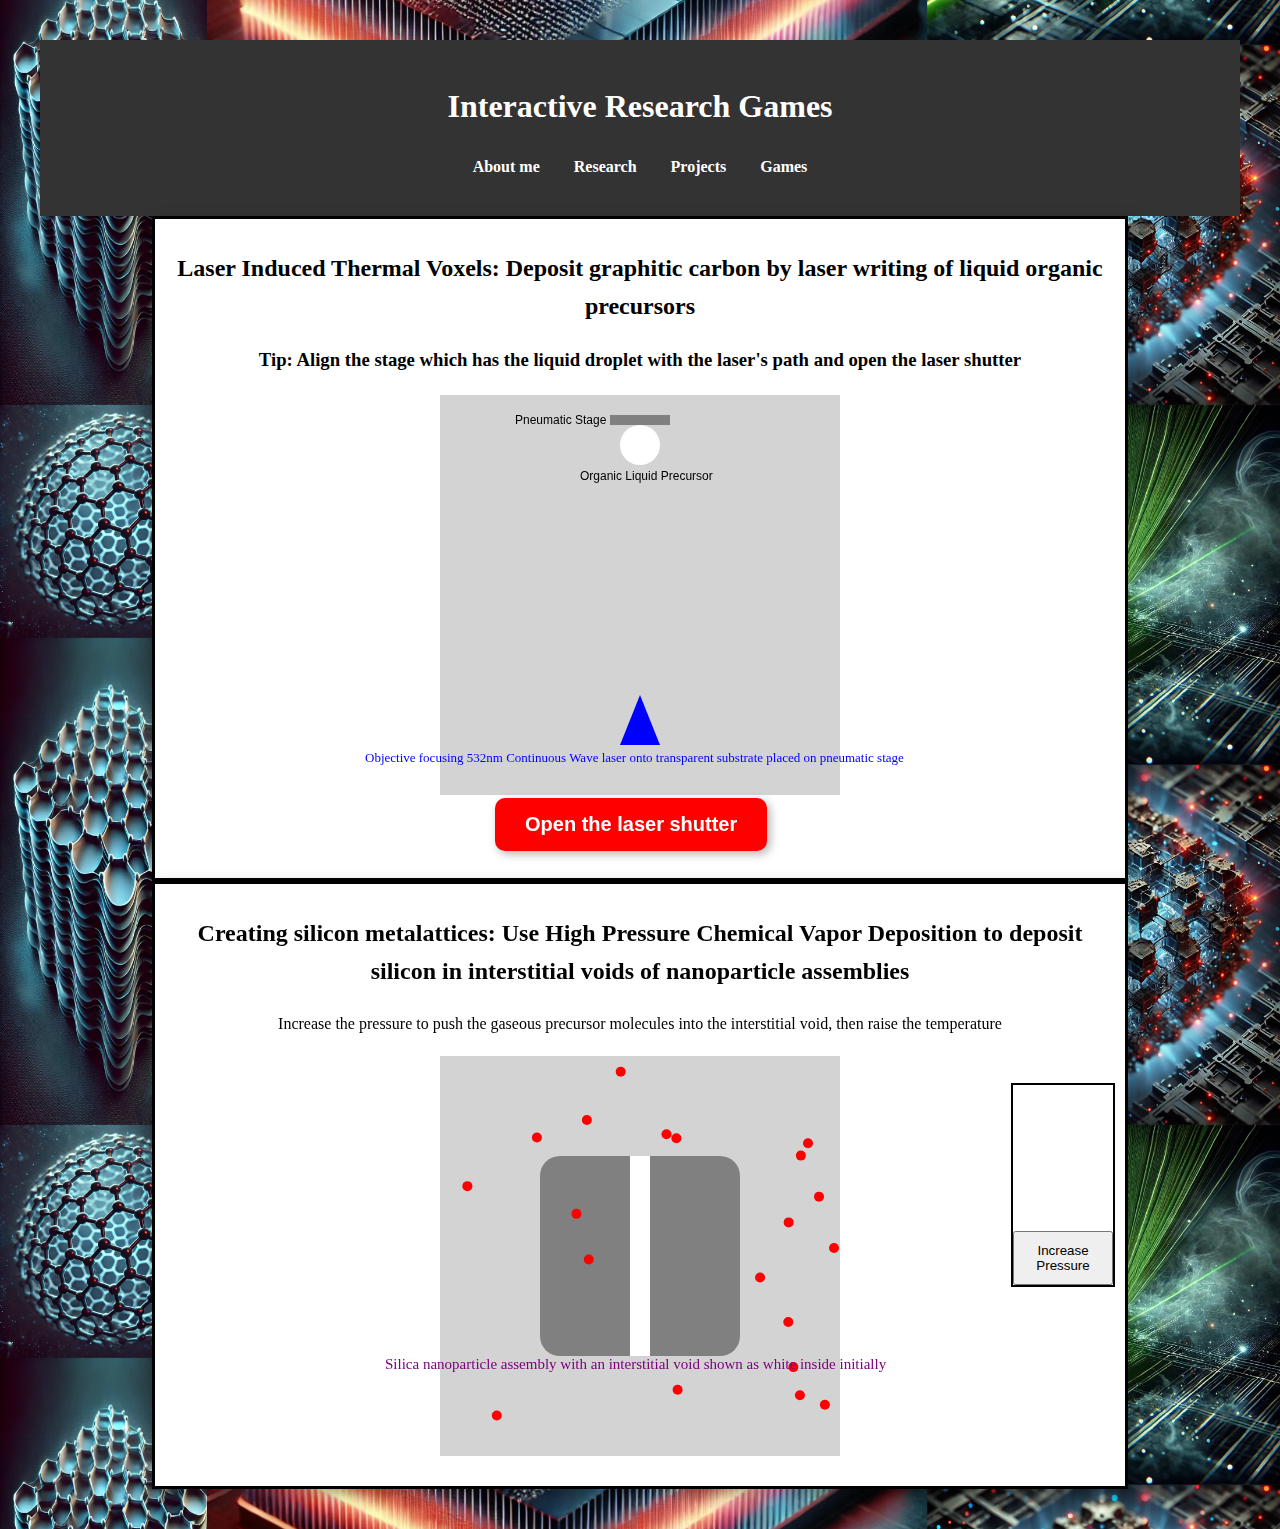
<file: game.html>
<!DOCTYPE html>
<html lang="en">
<head>
    <meta charset="UTF-8">
    <meta name="viewport" content="width=device-width, initial-scale=1.0">
    <title>Interactive Games</title>
    <style>
        body { text-align: center; font-family: Arial, sans-serif; }
        canvas { background: lightgray; display: block; margin: 20px auto; }
        #shutterButton { display: none; }
    </style>
<link rel="stylesheet" href="styles.css">
</head>
<body>
    <header>
		        <h1>Interactive Research Games</h1>
						<nav>
							<ul>
								<li>
									<a href="index.html">About me</a>
								</li>
								<li>
									<a href="research.html">Research</a>
								</li>
								<li>
									<a href="projects.html">Projects</a>
								</li>
<li>
									<a href="game.html">Games</a>
								</li>
							</ul>
						</nav>
    </header>

  <div class="game-container">
 <h2>Laser Induced Thermal Voxels: Deposit graphitic carbon by laser writing of liquid organic precursors</h2>
        <h3>Tip: Align the stage which has the liquid droplet with the laser's path and open the laser shutter</h3>
        <canvas id="game1" width="400" height="400"></canvas>
        <button id="shutterButton">Open the laser shutter</button>
		<div id="graphiticText">
   <span> Graphitic carbon deposited as black spot by solvothermal reaction</span>
</div>
<div id="laserhead">Objective focusing 532nm Continuous Wave laser onto transparent substrate placed on pneumatic stage</div>
    </div>

<div class="game-container">
    <h2>Creating silicon metalattices: Use High Pressure Chemical Vapor Deposition to deposit silicon in interstitial voids of nanoparticle assemblies</h2>
    <p>Increase the pressure to push the gaseous precursor molecules into the interstitial void, then raise the temperature</p>
	<div id="npassembly">Silica nanoparticle assembly with an interstitial void shown as white inside initially</div>
    <div id="pressureGauge">
        <div id="gaugeBar"></div>
        <button id="pressureButton">Increase Pressure</button>
    </div>
    <canvas id="game2" width="400" height="400"></canvas>
    <button id="temperatureButton" style="display: none;">Ramp up temperature</button>
<div id="hpcvdText">
   <p> High pressures reduce the mean free paths of gas molecules, allowing them to infiltrate the nanoscale interstitial voids.</p>
<p> Increasing the temperature to pyrolysis temperature of precursor allows the gas molecules to decompose and deposit silicon in the voids.</p>
</div>
</div>

    <script src="gamescript.js" defer></script>
</body>
</html>
</file>
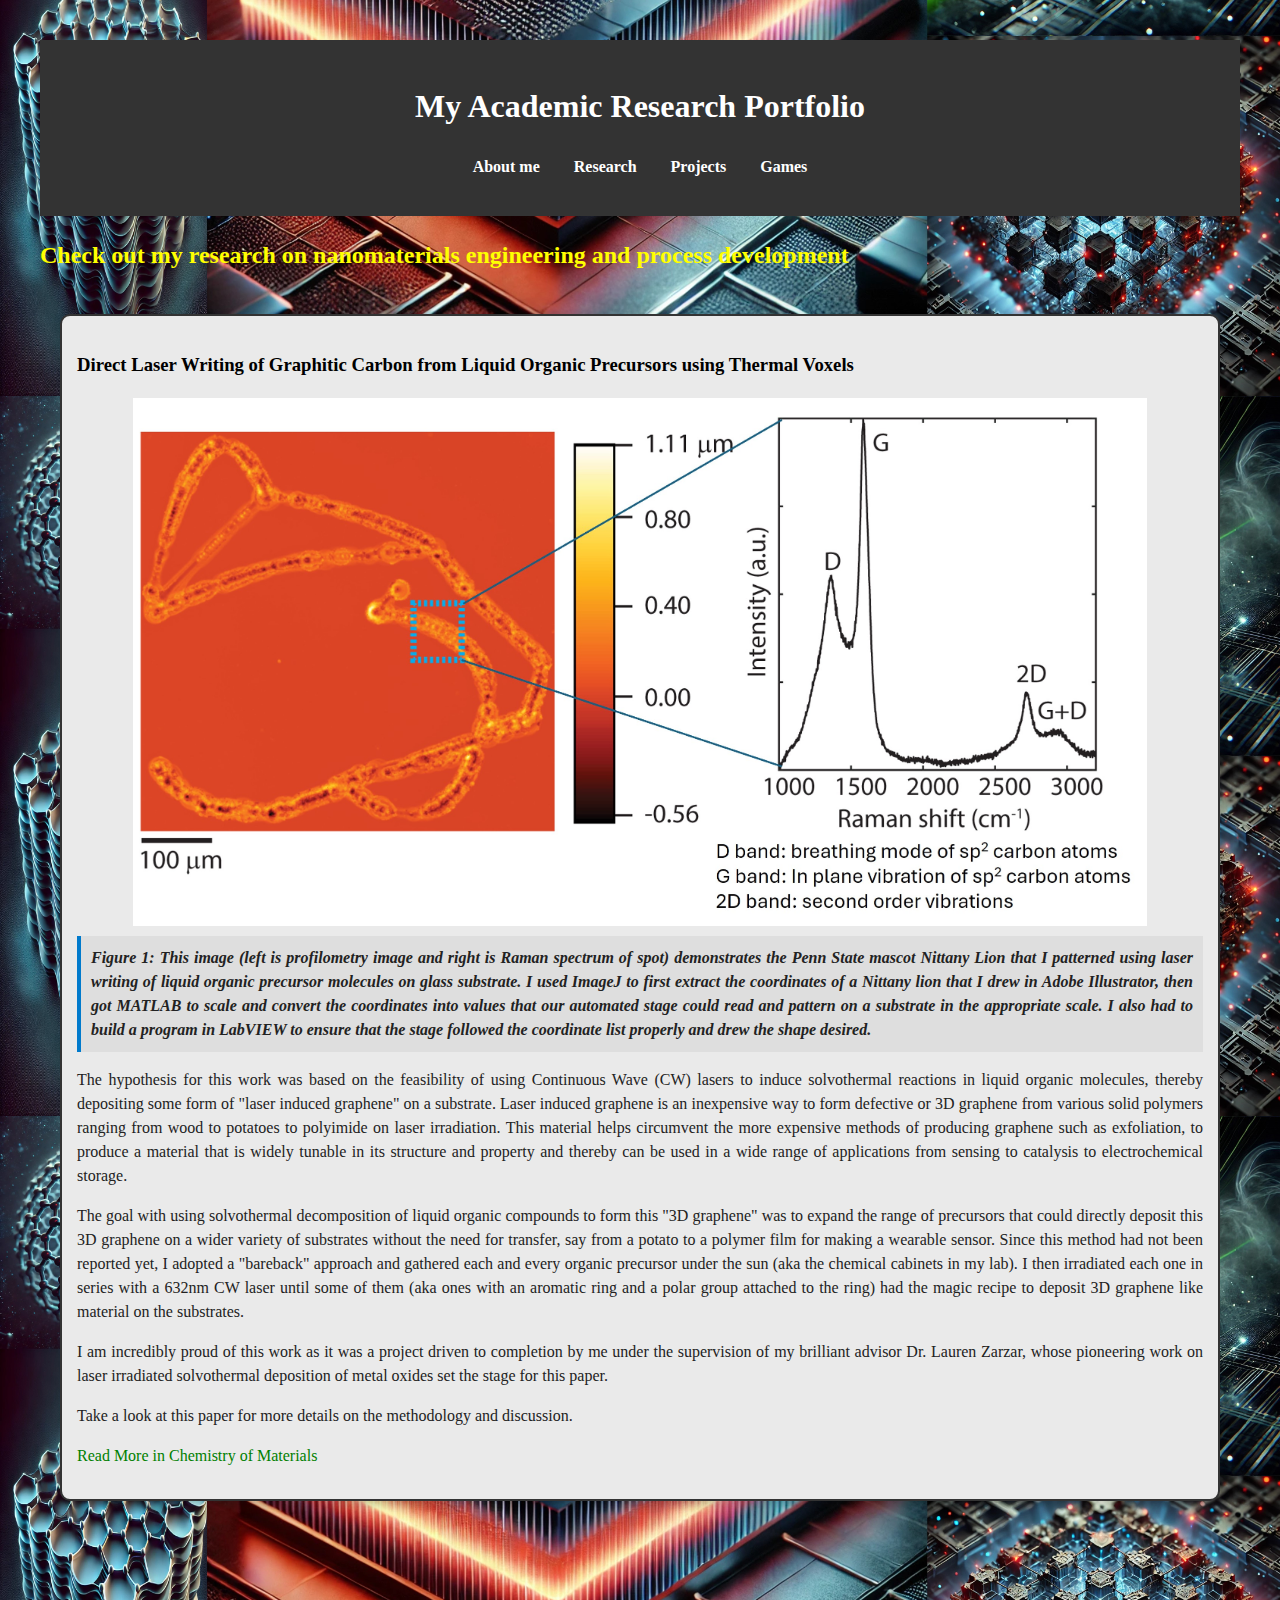
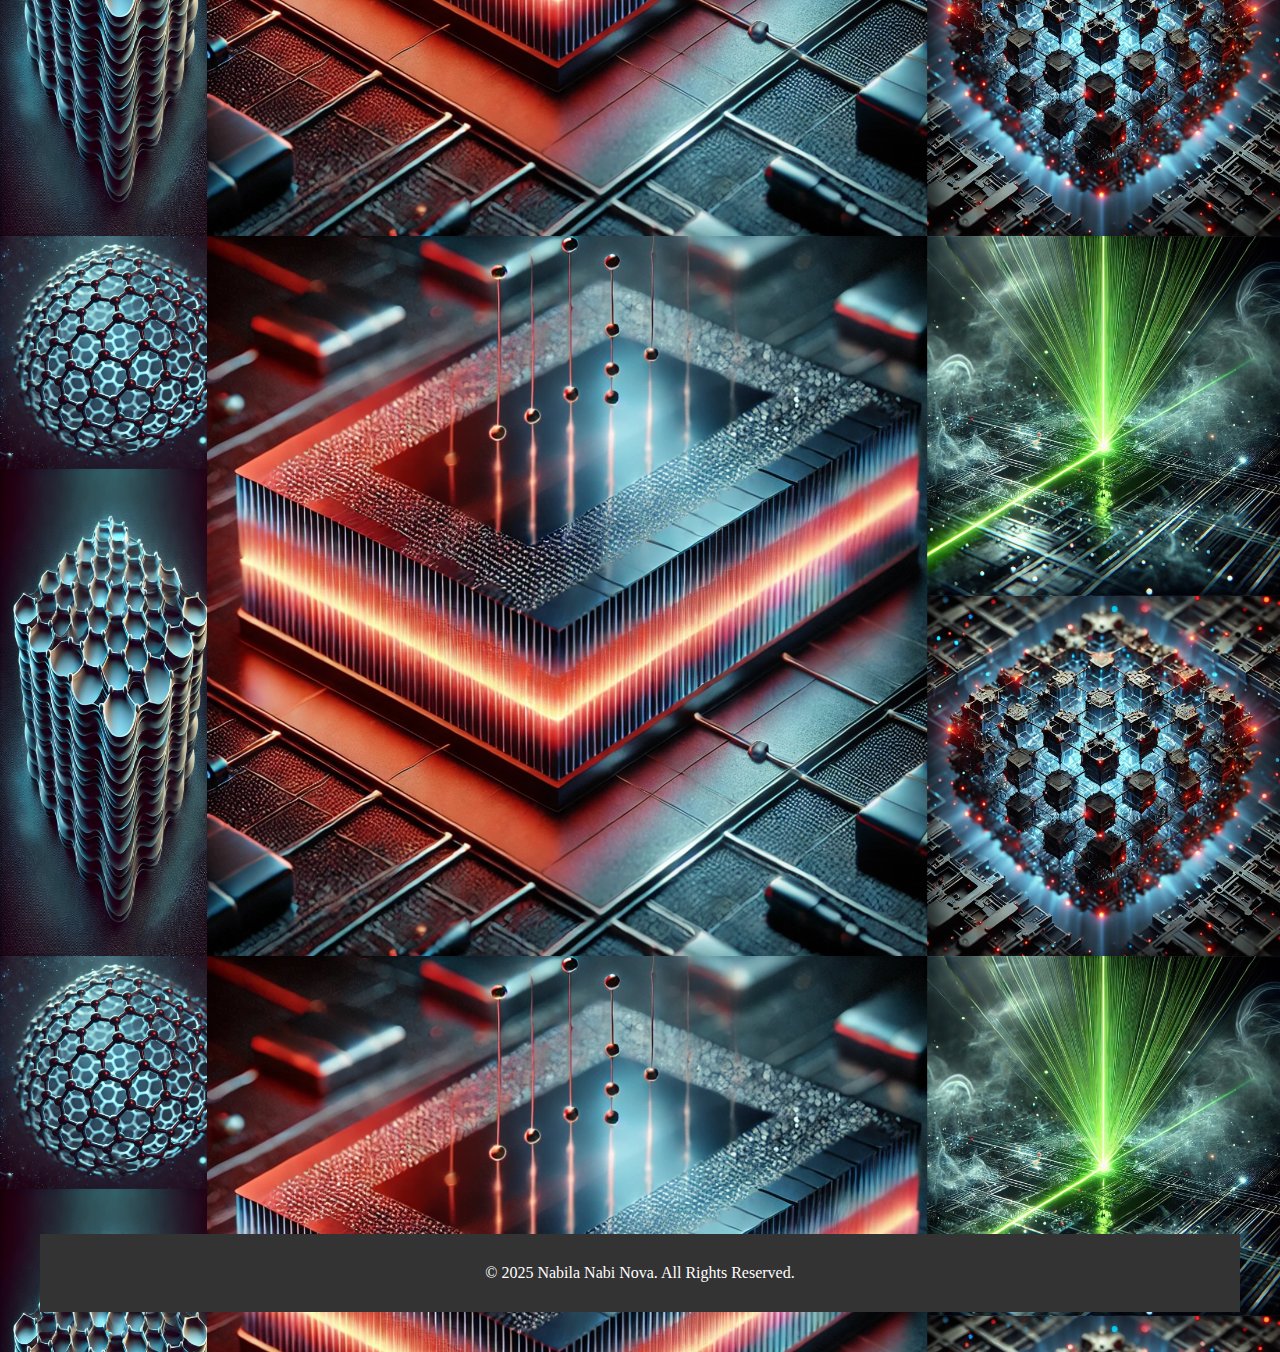
<file: research.html>
<!DOCTYPE html>
<html lang="en">
	<head>
		<meta charset="UTF-8">
			<meta name="viewport" content="width=device-width, initial-scale=1.0">
				<title>Research Portfolio</title>
				<link rel="stylesheet" href="styles.css">
</head>
				<body>
					<header>
						<h1>My Academic Research Portfolio</h1>
						<nav>
							<ul>
								<li>
									<a href="index.html">About me</a>
								</li>
								<li>
									<a href="research.html">Research</a>
								</li>
								<li>
									<a href="projects.html">Projects</a>
								</li>
								<li>
									<a href="game.html">Games</a>
								</li>
							</ul>
						</nav>
					</header>

					<section id="research">
						<h2>Check out my research on nanomaterials engineering and process development</h2>
							
							<section class="research-section">
								<div class="research-card" onclick="toggleDetails('paper1')">
									<h3>Direct Laser Writing of Graphitic Carbon from Liquid Organic Precursors using Thermal Voxels</h3>
									<img src="Nittany_Lion_Raman.jpg" alt="Research Image 1 ">
										<p class="caption">
											<b>Figure 1: This image (left is profilometry image and right is Raman spectrum of spot) demonstrates
									the Penn State mascot Nittany Lion that I patterned 
using laser writing of liquid organic precursor molecules on glass substrate. I used ImageJ to first extract the coordinates of a Nittany lion that 
I drew in Adobe Illustrator, then got MATLAB to scale and convert the coordinates into values that our automated stage could read and pattern on a 
substrate in the appropriate scale. I also had to build a program in LabVIEW to ensure that the stage followed the coordinate list properly and drew the 
shape desired. </b>
										</p>
										<p> The hypothesis for this work was based on the feasibility of using Continuous Wave (CW) lasers to induce 
solvothermal reactions in liquid organic molecules, thereby depositing some form of "laser induced graphene" on a substrate. Laser induced graphene 
is an inexpensive way to form defective or 3D graphene from various solid polymers ranging from wood to potatoes to polyimide on laser irradiation. 
This material helps circumvent the more expensive methods of producing graphene such as exfoliation, to produce a material that is widely tunable in 
its structure and property and thereby can be used in a wide range of applications from sensing to catalysis to electrochemical storage.</p>
										<p>The goal with using solvothermal decomposition of liquid organic compounds to form this "3D graphene" was to 
expand the range of precursors that could directly deposit this 3D graphene on a wider variety of substrates without the need for transfer, say from a 
potato to a polymer film for making a wearable sensor. Since this method had not been reported yet, I adopted a "bareback" approach and gathered each 
and every organic precursor under the sun (aka the chemical cabinets in my lab). I then irradiated each one in series with a 632nm CW laser until some 
of them (aka ones with an aromatic ring and a polar group attached to the ring) had the magic recipe to deposit 
3D graphene like material on the substrates. </p>
										<p>I am incredibly proud of this work as it was a project driven to completion 
by me under the supervision of my brilliant advisor Dr. Lauren Zarzar, whose pioneering work on laser irradiated solvothermal deposition of 
metal oxides set the stage for this paper.		
										<p>Take a look at this paper for more details on the methodology and discussion.</p>
										<p><a href="https://pubs.acs.org/doi/abs/10.1021/acs.chemmater.2c00467" target="_blank">Read More in Chemistry of 
Materials</a></p>
											</p>
										</div>
										</section>
										
								<section class="research-section">
									<div class="research-card" onclick="toggleDetails('paper2')">
										<h3>Using High Pressure Chemical Vapor Deposition (HPCVD) to deposit silicon, germanium and SiGe Metalattices</h3>
										<img src="Metalattice.png" alt="Research Image 2 ">
											<p class="caption">
												<b>Figure 2: Schematic showing how semiconductor precursors (silane, germane, etc.) in  high pressure carrier gas 
(helium) have small mean free paths and can therefore infiltrate the interstices of a silica nanoparticle assembly. When the temperature is raised to the 
pyrolysis temperature, the precursors decompose and deposit the corresponding semiconductor in the interstices. This results in the structure shown in 
the middle. Once the original nanoparticle spheres are etched out using isotropic etchant such as hydrofluoric acid, the resulting semiconductor film 
looks like the scanning electron microscope image on the right. The structure-property relationship of this metalattice framework is highly tunable 
through the selection of the nanoparticle size in the initial template, as well as the selection of the appropriate semiconductor for band gap tuning.									
										</b>
											</p>
											<p>This research was a highly collaborative one in an NSF Interdisciplinary Research Group (IRG) formed
between multiple departments and institutions. The inception of the metalattices originally came from Dr. Vincent Crespi's theoretical paper on how quantum 
confined structures can also exist with dispersive electronic states in such structures. 
(<a href="https://journals.aps.org/prl/abstract/10.1103/PhysRevLett.86.696" target="_blank">Read his original work here</a>). This idea was then 
adopted by my advisor the late Dr. John Badding and his collaborators to realize experimentally in the NSF funded IRG.
</p>
											<p>I started in this IRG whie it was midway through the funding cycle. From that point onwards, I contributed to 
optimizing the porosity of metalattices from which the template had been etched out and core-shell structures, as well as exploring opportunities to deposit epitaxial silicon 
as metalattices. I was able to experiment with various concentrations of hydrofluoric acid as well as the time required to etch the underlying silica templates 
of different sizes, thereby enabling the tuning of thermal conductivity of silicon in metalattice form.
												<a href="https://pubs.acs.org/doi/abs/10.1021/acsnano.9b09487" target="_blank">Read More on our 
work on tuning the thermal conductivity of silicon nanoparticles in ACS Nano</a></p>
											</div>
											</section>
											</section>




<section class="research-section">
									<div class="research-card" onclick="toggleDetails('paper3')">
										<h3>Characterization work done for collaborative research projects</h3>
											<p>Scientific progress thrives on collaboration, and my contributions to high-entropy oxide and water-splitting catalyst 
research exemplify this synergy. Working alongside project leads who synthesized these materials, I provided expertise in X-ray Photoelectron Spectroscopy (XPS) 
and Transmission Electron Microscopy with Energy-Dispersive Spectroscopy (TEM-EDS) to elucidate their structure and composition at the nanoscale.
</p>
<p> Using XPS, I analyzed the surface chemistry and oxidation states of the synthesized materials, helping to establish their electronic structure and catalytic activity. 
Through meticulous peak deconvolution and spectral interpretation, I identified key shifts indicative of elemental interactions, defect states, and 
chemical bonding—insights crucial for optimizing material performance.</p>
<p> My work with TEM-EDS provided high-resolution morphological and compositional mapping, revealing the homogeneity, phase distribution, 
and atomic-scale architecture of these complex oxides and catalysts. By refining sample preparation techniques to minimize contamination and maximize signal clarity, 
I ensured accurate elemental quantification, allowing us to correlate local atomic environments with macroscopic material properties.</p>

<p> These collaborations not only advanced our understanding of novel materials but also underscored my ability to bridge analytical expertise with fundamental 
materials discovery—a skill set I continue to apply in pushing the frontiers of materials science and engineering.</p>			


<p>
<a href="https://pubs.acs.org/doi/abs/10.1021/acsaem.2c03973" target="_blank">Read the paper where I utilized XPS and TEM-EDS to characterize metal oxide catalysts used 
for water splitting</a> 
 and <a href="https://iopscience.iop.org/article/10.1088/2053-1591/ad068a/meta" target="_blank">our work on high entropy oxides where I characterized them using X-ray 
diffraction (to confirm their crystalline phase) and SEM as well as TEM-EDS here to elucidate their composition.
</a>. 

</p>
											</div>
											</section>
											</section>

								<footer>
									<p>&copy; 2025 Nabila Nabi Nova. All Rights Reserved.</p>
								</footer>
								<script src="script.js" defer></script>
							</body>
						</html>
</file>
<file: styles.css>
/* General Styles */

body {
    font-family: 'Poppins';
    margin: 0;
    padding: 40px;
	background: linear-gradient(to bottom, #111, #000); /* Dark gradient */
    line-height: 1.6;
	background-image: url('background.jpg');
	background-color: rgba(17,17,17,0.85); /* added background color, so the image blends well. */
    color: #000;
	background-size: contain; /* Or contain, adjust as needed */
    background-repeat: repeat-y; /* Or repeat, repeat-x, repeat-y */
    background-position: center; /* Or top, bottom, left, right, etc. */
}


.triangle-left-container {
    max-width: 100%; /* Make it responsive */
    width: auto; /* Allow it to adjust */
    height: auto; /* Allow it to adjust */
    background-color: #c5e3e7;
    margin: 20px auto;
    padding: 20px 50px;
    text-align: center;
    display: flex;
    flex-direction: column;
    box-sizing: border-box; /* Include padding in width calculation */
}

.cool-headline {
font-family: "Apple Chancery", cursive;    
font-size: 1.5vw; /* Adjust as needed, use relative units */
    letter-spacing: 1px; /* Adjust as needed */
    word-wrap: break-word;
    overflow-wrap: break-word;
    flex-shrink: 0;
}

.triangle-left-container p {
    position: static; /* Remove absolute positioning */
}

main video {
    width: 90%; /* Reduced width */
    height: auto; /* Reduced height */
    max-width: 400px; /* Optional: Maximum width on larger screens */
    display: block;
    margin: 20px auto;
    border-radius: 10px;
}

.hero-box {
   font-size: 20px;
   border: 2px solid transparent; /* Transparent border, we'll use shadow for glow */
    padding: 40px;
    border-radius: 10px;
    box-shadow: 0 0 20px 10px rgba(255, 215, 0, 0.7); /* Gold glow */
    background-color: rgba(0, 0, 0, 0.1); /* Semi-transparent dark background */
    color: yellow;
    animation: glow-pulse 2s infinite alternate;
}

@keyframes glow-pulse {
    from {
        box-shadow: 0 0 10px 5px rgba(255, 215, 0, 0.5);
    }
    to {
        box-shadow: 0 0 20px 10px rgba(255, 215, 0, 0.8);
    }
}

a {
    color: green; /* Default hyperlink color */
    text-decoration: none; /* Removes underline */
}

.about-me-box {
    border: 2px solid #ccc; /* Light gray border */
    border-radius: 15px; /* Adjust for desired curve */
    padding: 20px;
    margin: 20px auto; /* Center the box */
    max-width: 1000px; /* Adjust width as needed */
    transition: transform 0.3s ease, box-shadow 0.3s ease; /* Smooth transition */
    background-color: #CDE2B8; /* Light background */
}

.about-me-box:hover {
    transform: scale(1.03); /* Slight zoom on hover */
    box-shadow: 0 8px 16px rgba(0, 0, 0, 0.2); /* Soft shadow on hover */
    border-color: #aaa; /* Slightly darker border on hover */
}

.about-me-box h2 {
    color: #333;
    margin-bottom: 15px;
}

.about-me-box p {
    line-height: 1.6;
    color: #000;
}


#about, #contact {
    text-align: center;
    padding: 20px 0;
}


    .magnifying-glass {
      font-size: 15px;
	color: yellow;
      display: block;
      width: 15em;
      box-sizing: content-box;
      height: 15em;
      border: 1em solid brown;
      position: relative;
	margin: 0 auto; /* Center horizontally */
      border-radius: 8em;
    }
    .magnifying-glass:before {
      content: "";
      display: inline-block;
      position: absolute;
      right: -13em;
      bottom: -5em;
      border-width: 0;
      background: brown;
      width: 17em;
      height: 1em;
      transform: rotate(45deg);
    }
  



/* Add any other existing styles here */

container {
    max-width: 900px;
    margin: 0 auto;
    padding: 20px;
}

/* Header */
header {
    background: #333;
    color: white;
    padding: 20px 0;
    text-align: center;
}

nav ul {
    list-style: none;
    padding: 0;
}

nav ul li {
    display: inline;
    margin: 0 15px;
}

nav ul li a {
    color: white;
    text-decoration: none;
    font-weight: bold;
}



/* Research Page Image Styling */

#research h2 {
    color: yellow;
}


.research-section {
    display: flex;
    flex-direction: column;
    align-items: center;
    padding: 20px;
}

.research-item {
    width: 100%;
    max-width: 800px;
    margin-bottom: 30px;
    text-align: center;
}

research-item img {
    width: auto;
    max-width: 100%; /* Makes sure the image does not exceed screen width */
    height: auto;
    max-height: 80vh; /* Prevents image from exceeding 80% of the viewport height */
    object-fit: contain; /* Ensures images scale proportionally without distortion */
    border-radius: 8px;
    box-shadow: 0 4px 8px rgba(0, 0, 0, 0.2);
    display: block;
    margin: 0 auto;
	object-fit: cover;
}

img {
    max-width: 90%; /* Ensures the image fits within the screen width */
    height: auto; /* Keeps aspect ratio */
    display: block; /* Prevents unwanted inline spacing */
    margin: 0 auto; /* Centers the image */
    max-height: 80vh; /* Ensures the image does not take up too much vertical space */
    object-fit: contain; /* Makes sure the entire image is visible */
}


caption {
    font-size: 16px;
    color: #555;
    margin-top: 8px;
    text-align: center;
}

/* Responsive Design Fix */
@media screen and (max-width: 768px) {
    research-item img {
        max-height: 50vh; /* Ensures images don’t take up too much space on smaller screens */
    }
}


/* Scroll Animation Styles (Corrected) */
.research-section {
    opacity: 0;
    transform: translateY(50px);
    transition: opacity 0.8s ease-out, transform 0.8s ease-out;
}

/* This class is added when the section enters the viewport */
.research-section.visible {
    opacity: 1;
    transform: translateY(0);
}

.research-card {
	background-color: #eaeaea; /* Light gray background */
    border: 2px solid #333; /* Dark border */
    border-radius: 10px; /* Rounded corners */
    padding: 15px; /* Space inside the box */
    box-shadow: 4px 4px 10px rgba(0, 0, 0, 0.2); /* Soft shadow */
    margin-bottom: 20px; /* Space between projects */
    transition: transform 0.3s ease-in-out;
}

.research-card:hover {
    transform: scale(1.02); /* Slight zoom effect on hover */
}

.research-card p {
    font-size: 16px;
    line-height: 1.5;
    color: #222;
    text-align: justify;
}

.caption {
    background-color: rgba(0, 0, 0, 0.05);
    padding: 10px;
    border-left: 4px solid #007acc; /* Blue side border */
    font-style: italic;
    margin-top: 10px;
}

#shutterButton {
    font-size: 20px; 
    padding: 15px 30px;
    background-color: red; 
    color: white;
    border: none;
    border-radius: 10px;
    cursor: pointer;
    font-weight: bold;
    box-shadow: 3px 3px 10px rgba(0, 0, 0, 0.3);
transform: translate(330px, -17px);
    transition: transform 0.2s, background-color 0.3s;
    display: none; /* Hidden until needed */
}


#graphiticText {
    position: absolute;
    left: 3px;
    color: black;
    opacity: 0; /* Initially invisible */
    transform: translate(0, 0);
    transition: opacity 0.5s ease-in-out, transform 0.5s ease-in-out;
}

#graphiticText.show {
    opacity: 1; /* Visible when shown */
    transform: translate(200px, -380px);
    font-size: 20px;
    font-weight: bold;
    color: black;
}





#laserhead {
	position: absolute;
	opacity: 1;
	font-size: 13px;
	color: blue;
    transform: translate(200px, -120px);
}


.game-container {
    position: relative; /* Ensures inner elements are positioned correctly */
    width: 950px; /* Adjust width as needed */
    padding: 10px; /* Space around the game */
    border: 3px solid black; /* Bounding box */
    box-shadow: 5px 5px 15px rgba(0, 0, 0, 0.3); /* Soft shadow */
    background-color: white; /* Background for contrast */
    display: inline-block; /* Keeps the size compact */
    text-align: center;
    border-radius: 0px; /* Ensure sharp corners */
}


#pressureGauge {
    width: 100px;
    height: 200px;
    border: 2px solid black;
    position: absolute;
    top: 50%;
    transform: translateY(-50%);
    right: 10px;
    display: flex;
    flex-direction: column;
    justify-content: flex-end; /* Align items to the bottom */
    align-items: center;
}

#gaugeBar {
    width: 80%;
    height: 0%;
    background-color: blue;
    transition: height 0.3s ease;
    align-self: center; /* Center the bar horizontally */
}

#npassembly	{
	position: absolute;
	opacity: 1;
	font-size: 15px;
	color: purple;
    transform: translate(220px, 300px);
}


#pressureButton {
    padding: 10px 15px;
    cursor: pointer;
}

#temperatureButton {
    padding: 10px 15px;
    cursor: pointer;
	font-size: 15px;
	font-weight: bold;
	color: red;
    margin-top: 20px; /* Add some space between the pressure button and the temperature button */
}

#hpcvdText {
    display: none;
	font-weight: bold; /* Makes text bold */
    font-size: 1em; /* Increases text size (adjust as needed) */
    text-align: center; /* Centers text */
    margin-top: 20px; /* Adds spacing from the top */
	text-shadow: 0 0 10px #FFD700, 0 0 20px #FFA500, 0 0 30px #FF4500; /* Glow effect */
}


/* Footer */
footer {
    background: #333;
    color: white;
    text-align: center;
    padding: 10px 0;
    margin-top: 20px;
}


/* Projects page styling*/

.construction-container {
    text-align: center;
}

.construction-text h1 {
    font-size: 3em;
    margin-bottom: 20px;
    color: #ffffff;
}

.construction-text p {
    font-size: 1.2em;
    color: #ffffff;
}

.construction-animation {
    position: relative;
    width: 300px;
    height: 200px;
    margin: 30px auto;
}

.cone {
    position: absolute;
    width: 0;
    height: 0;
    border-left: 20px solid transparent;
    border-right: 20px solid transparent;
    border-bottom: 40px solid orange;
    top: 100px;
    left: 20px;
    animation: cone-shake 1s infinite alternate;
}

.barrier {
    position: absolute;
    width: 250px;
    height: 30px;
    background-color: red;
    top: 50px;
    left: 50px;
    border-radius: 5px;
    animation: barrier-flash 2s infinite;
}

.worker {
    position: absolute;
    width: 50px;
    height: 80px;
    background-color: blue;
    top: 120px;
    left: 200px;
    border-radius: 10px;
    animation: worker-move 1.5s infinite alternate;
}

@keyframes cone-shake {
    0% { transform: rotate(0deg); }
    100% { transform: rotate(5deg); }
}

@keyframes barrier-flash {
    0% { background-color: red; }
    50% { background-color: darkred; }
    100% { background-color: red; }
}

@keyframes worker-move {
    0% { transform: translateX(0); }
    100% { transform: translateX(20px); }
}
</file>
